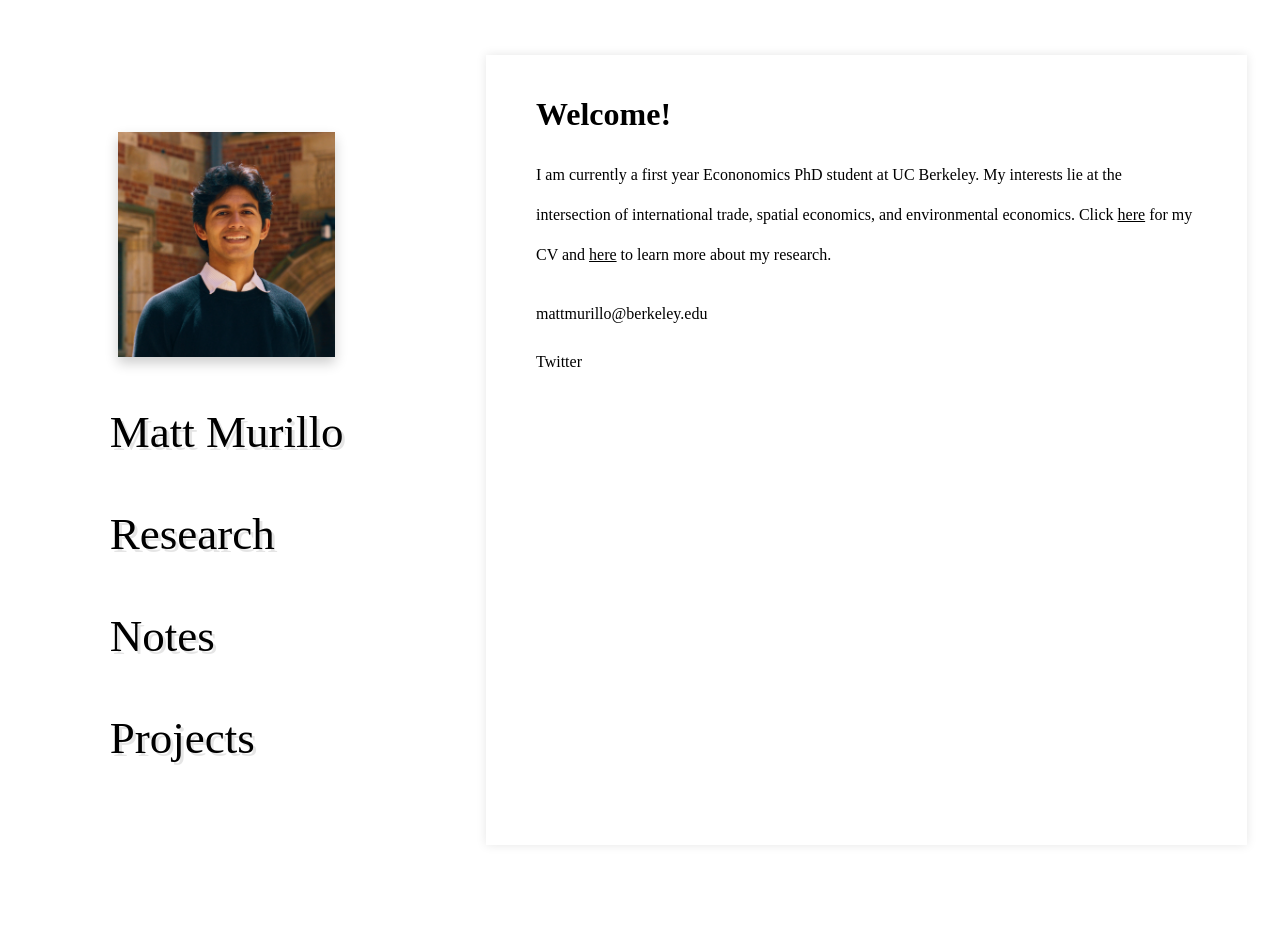
<file: index.html>
<!DOCTYPE html>
<html>
  <head>
    <meta name="viewport" content="width=device-width, initial-scale=1" />
    <title>Home</title>
    <link rel="stylesheet" type="text/css" href="style.css" />
  </head>
  <body>
    <div class="container">
      <nav class="navbar">
        <span class="name">Matt Murillo</span>
        <div class="hamburger-menu">
          <div class="line"></div>
          <div class="line"></div>
          <div class="line"></div>

          <div class="dropdown-menu">
            <a href="#Home">Home</a>
            <a href="#Research">Research</a>
            <a href="#Notes">Notes</a>
            <a href="#Projects">Projects</a>
            <!-- Add more links as needed -->
          </div>
        </div>
      </nav>
      <div class="left">
        <div class="triangle-container-back"></div>
        <div class="triangle-container-front"></div>
        <div class="triangle-container-line"></div>
        <div class="rectangle-border"></div>

        <div class="image">
          <a href="#Home"><img src="profile.jpg" class="profile" /></a>
        </div>

        <div class="menu">
          <!-- Your menu items here -->
          <ul>
            <li><a href="#Home">Matt Murillo</a></li>
            <li><a href="#Research">Research</a></li>
            <li><a href="#Notes">Notes</a></li>
            <li><a href="#Projects">Projects</a></li>
          </ul>
        </div>
      </div>

      <div class="right">
        <div class="Home">
          <div class="home-background">
            <div class="home-text">
              <div class="image-small-window">
                <a href="#Home"><img src="profile.jpg" class="profile" /></a>
              </div>
              <h1>Welcome!</h1>
              <p>
                I am currently a first year Econonomics PhD student at UC
                Berkeley. My interests lie at the intersection of international
                trade, spatial economics, and environmental economics. Click
                <a href="murillo-cv.pdf" , target="_blank"><u>here</u></a> for
                my CV and <a href="#Research"><u>here</u></a> to learn more
                about my research.
              </p>

              <li>
                <a href="mailto: mattmurillo@berkeley.edu"
                  >mattmurillo@berkeley.edu</a
                >
              </li>

              <li>
                <a href="https://twitter.com/Matt__Murillo" target="_blank"
                  >Twitter</a
                >
              </li>
            </div>
          </div>
        </div>
        <div class="Research">
          <div class="research-background">
            <div class="research-text">
              <h1>Research</h1>
              <h3>Published papers</h3>

              <li>Coming soon.</li>

              <h3>Working papers</h3>
              <li>
                <a href="papers/cdmmp2024.pdf" , target="_blank">
                  Voluntary Emission Restraints in Developing Economies: The
                  Role of Trade Policy
                  <i
                    >(with Lorenzo Caliendo, Marcelo Dolabella, Mauricio
                    Moreira, and Fernando Parro)</i
                  >
                </a>
              </li>
              <li>
                <a href="papers/m23.pdf" , target="_blank">
                  Trade, Taxation, and the Enviroment: Evaluating the Economic
                  Impact on Households
                </a>
              </li>
              <h3>Research assistantships</h3>
              <li>
                <a
                  href="https://ucf3c9bda5d0820935539838655e.dl.dropboxusercontent.com/cd/0/inline2/[base64]/file"
                  ,
                  target="_blank"
                  >Reciprocity and the China Shock
                  <i>(Bown, Caliendo, Parro, Staiger, Sykes)</i></a
                >
              </li>
              <a href="https://www.nber.org/papers/w30579" , target="_blank">
                <li>
                  Mechanics of Spatial Growth
                  <i>(Cai, Caliendo, Parro, Xiang)</i>
                </li></a
              >
              <li>
                <a
                  href="https://rcfeenstra.github.io/CFRT/TRHFW.html"
                  ,
                  target="_blank"
                >
                  Tariff Reductions, Heterogeneous Firms, and Welfare: Theory
                  and Evidence for the Last Two Decades
                  <i>(Caliendo, Feenstra, Romalis, Taylor)</i></a
                >
              </li>
              <li>
                <a
                  href="https://rcfeenstra.github.io/CFRT/Second-Best.html"
                  ,
                  target="_blank"
                >
                  A Second-Best Argument for Low Optimal Tariffs on Intermediate
                  Inputs
                  <i>(Caliendo, Feenstra, Romalis, Taylor)</i></a
                >
              </li>
              <li>
                <a href="https://fpeckert.me/CEM.pdf" target="_blank">
                  Transportation Infrastructure and City-Center Accessibility in
                  the US and Europe <i>(Conwell, Eckert, Mobarak)</i></a
                >
              </li>
            </div>
          </div>
        </div>
        <div class="Notes">
          <div class="notes-background">
            <div class="notes-text">
              <h1>Notes</h1>
          
                </ul>
              </li>

              <script>
                function toggleNotes(id) {
                  var notes = document.getElementById(id);
                  if (notes.style.display === "none") {
                    notes.style.display = "block";
                  } else {
                    notes.style.display = "none";
                  }
                }
              </script>
            </div>
          </div>
        </div>
        <div class="Projects">
          <div class="projects-background">
            <div class="projects-text">
              <h1>Projects</h1>
              <a
                href="https://rcfeenstra.github.io/CFRT/Tariff-Data.html"
                ,
                target="_blank"
                ><h3>CFRT Website</h3></a
              >
              <p>
                Developed the website for the paper, Tariff Reductions,
                Heterogeneous Firms, and Welfare: Theory and Evidence for the
                Last Two Decades by Caliendo, Feenstra, Romalis, and Taylor. You
                can visit the site to download tariff data from the years 1990
                to 2010 at the Standard International Trade Classification
                (SITC) 4-digit level.
              </p>
            </div>
          </div>
        </div>
        <div id="node-background"></div>
      </div>
    </div>

    <script src="script.js"></script>
  </body>
</html>
</file>
<file: style.css>
html,
body {
  margin: 0;
  padding: 0;
  height: 100vh; /* 100% of the viewport height */
  width: 100vw; /* 100% of the viewport width */
  box-sizing: border-box;
  /* font-family: "Proxima Nova", sans-serif; */
  font-family: "Avenir";

  color: black;
}

html {
  scroll-behavior: smooth;
}

canvas {
  display: block; /* Removes the default margin */
  width: 100%; /* Viewport width */
  height: 100%; /* Viewport height */
}

.container {
  display: flex;
  width: 100%;
  height: 100%;
  position: relative;
}

.left {
  flex: 0.5; /* Take up 50% of the container width */
  height: 100vh; /* Full viewport height */
  overflow-y: auto; /* Enable vertical scroll if needed */
  background-color: white;
  color: black;
  display: flex;
  flex-direction: column;
  align-items: center;
  justify-content: center;
  position: relative;
  padding: 20px; /* Add padding to prevent content from touching edges */
}
.right {
  flex: 1; /* Each div will take up 50% of the container width */
  height: 100vh;
  width: 100vh;
  overflow-y: hidden; /* Disable vertical scroll */
  overflow-x: hidden; /* Disable horizontal scroll */
}

.right {
  background-color: white;
  position: relative;
}

.image {
  position: relative; /* Establishes a positioning context for absolute children */
  display: flex; /* To center the child image */
  justify-content: center; /* Center horizontally */
  padding-top: 50px;
  padding-bottom: 0px;
  z-index: 5;
}

.profile {
  max-width: 225px; /* Maximum dimensions, allowing it to scale down */
  max-height: 225px;
  border-radius: 0%;
  box-shadow: 0px 6px 12px rgba(0, 0, 0, 0.2);
  position: relative;
}

.profile:hover {
  max-width: 225px; /* Maximum dimensions, allowing it to scale down */
  max-height: 225px;
  border-radius: 0%;
  animation: bounce 0.5s;
  box-shadow: 0px 6px 12px rgba(0, 0, 0, 0.2);
  position: relative;
}
@keyframes bounce {
  0%,
  100% {
    transform: translateY(0);
  }
  50% {
    transform: translateY(-10px);
  }
}

.menu {
  z-index: 5;
  width: 100%; /* Full width of the container */
  list-style-type: none; /* Remove default list styling */
  padding: 0px;
  text-align: center; /* Align menu items to the left */
  font-size: 45px;

  text-shadow: 3px 3px 0px rgba(0, 0, 0, 0.1);
}

.menu ul {
  display: inline-block;
  list-style-type: none; /* Remove default list styling */
  text-align: left;
  padding: 0;
}

.menu li {
  margin-bottom: 50px; /* Space between menu items */
  margin-top: 0px;
}

.menu a {
  text-decoration: none; /* Optional: Removes underline from links */
  color: black; /* Set link color */
  /* Additional link styles as needed */
}
#node-background {
  position: absolute;
  right: 0;
  top: 0;
  height: 100%;
  width: 100%;
  z-index: 0;
}

@keyframes slideInFromRight {
  from {
    transform: translateX(100%); /* Start off-screen to the right */
  }
  to {
    transform: translateX(0); /* End at the centered position */
  }
}

.slide-in {
  animation: slideInFromRight 0.5s ease-out forwards;
  display: flex; /* Or however you want to display it */
}

.Home {
  position: absolute;
  width: 100%;
  height: 100%;
  display: flex; /* Use Flexbox */
  justify-content: center; /* Center horizontally */
  align-items: center; /* Center vertically */
  z-index: 1;
}

.home-background {
  width: 80%; /* Adjust as needed */
  height: 80%; /* Adjust as needed */
  background-color: white;
  box-shadow: 0 0 10px rgba(0, 0, 0, 0.1);
  display: flex;
  padding: 50px;
  padding-top: 20px;
  position: relative;
}

.home-text {
  width: 100%; /* Adjust as needed */
  height: 100%; /* Adjust as needed */
  flex: 1;
  overflow: auto;
}

.home-background a:hover,
.research-background a:hover,
.notes-background a:hover,
.projects-background a:hover {
  text-shadow: none;
}

.Research {
  visibility: none;
  position: absolute;
  width: 100%;
  height: 100%;
  display: flex; /* Use Flexbox */
  justify-content: center; /* Center horizontally */
  align-items: center; /* Center vertically */
  z-index: 1;
}

.research-background {
  width: 80%; /* Adjust as needed */
  height: 80%; /* Adjust as needed */
  background-color: white;
  box-shadow: 0 0 10px rgba(0, 0, 0, 0.1);
  display: flex;
  padding: 50px;
  padding-top: 20px;
  position: relative;
}

.research-text {
  width: 100%; /* Adjust as needed */
  height: 100%; /* Adjust as needed */
  flex: 1;
  overflow: auto;
}

.Notes {
  visibility: none;
  position: absolute;
  width: 100%;
  height: 100%;
  display: flex; /* Use Flexbox */
  justify-content: center; /* Center horizontally */
  align-items: center; /* Center vertically */

  z-index: 1;
}

.notes-background {
  width: 80%; /* Adjust as needed */
  height: 80%; /* Adjust as needed */
  background-color: white;
  box-shadow: 0 0 10px rgba(0, 0, 0, 0.1);
  display: flex;
  padding: 50px;
  padding-top: 20px;
  position: relative;
}

.notes-text {
  width: 100%; /* Adjust as needed */
  height: 100%; /* Adjust as needed */
  flex: 1;
  overflow: auto;
}

.Projects {
  visibility: none;
  position: absolute;
  width: 100%;
  height: 100%;
  display: flex; /* Use Flexbox */
  justify-content: center; /* Center horizontally */
  align-items: center; /* Center vertically */

  z-index: 1;
}

.projects-background {
  width: 80%; /* Adjust as needed */
  height: 80%; /* Adjust as needed */
  background-color: white;
  box-shadow: 0 0 10px rgba(0, 0, 0, 0.1);
  display: flex;
  padding: 50px;
  padding-top: 20px;
  position: relative;
}

.projects-text {
  width: 100%; /* Adjust as needed */
  height: 100%; /* Adjust as needed */
  flex: 1;
  overflow: auto;
}

p {
  line-height: 2.5;
  margin: 0;
}

li {
  margin: 30px 0;
  list-style-type: none; /* Remove default list styling */
}

a {
  text-decoration: none;
  color: black;
}

a:hover {
  font-style: italic;
}
h2 {
  margin-top: 30px;
}

h3 {
  margin-top: 30px;
}
.navbar {
  display: none;
}
.image-small-window {
  display: none;
}

.image_small {
  display: none;
}

@media screen and (max-width: 875px) {
  html,
  body {
    margin: 0;
    padding: 0;
    height: auto; /* 100% of the viewport height */
    width: 100%; /* 100% of the viewport width */
    box-sizing: border-box;
    overflow-y: hidden;
  }

  .left {
    display: none;
  }

  .navbar {
    display: flex;
    background-color: black; /* Example background color */
    color: white; /* Text color */
    text-align: center;
    padding: 20px 0; /* Top and Bottom Padding */
    width: 100%;
    position: absolute;
    top: 0;
    left: 0;
    z-index: 100;
  }
  .image_small {
    display: flex;
    justify-content: left;
    position: relative;
  }
  .profile {
    max-width: 300px; /* Maximum dimensions, allowing it to scale down */
    max-height: 300px;
    border-radius: 0%;
  }
  .profile:hover {
    max-width: 300px; /* Maximum dimensions, allowing it to scale down */
    max-height: 300px;
    border-radius: 0%;
    animation: none;
    box-shadow: 0px 6px 12px rgba(0, 0, 0, 0.2);
    position: relative;
  }

  .hamburger-menu {
    position: absolute;
    top: 50%;
    right: 5%; /* Adjust as needed */
    transform: translateY(-50%);
    cursor: pointer;
    z-index: 10;
  }

  .hamburger-menu .line {
    width: 30px; /* Width of the hamburger lines */
    height: 3px; /* Height of the hamburger lines */
    background-color: white; /* Color of the hamburger lines */
    margin: 5px 0; /* Spacing between the lines */
  }

  .hamburger-menu:hover .line {
    background-color: rgb(227, 225, 225);
  }

  .dropdown-menu {
    position: absolute;
    right: 0;
    background-color: #f9f9f9; /* Background color of the dropdown */
    min-width: 160px; /* Width of the dropdown */
    box-shadow: 0px 8px 16px 0px rgba(0, 0, 0, 0.2); /* Optional: for a shadow effect */
    z-index: 10;
    height: 0;
    opacity: 0;
    overflow: hidden;
    transition: height 0.5s ease, opacity 0.5s ease;
  }
  .dropdown-menu.show {
    max-height: 500px; /* Adjust to fit content */
    opacity: 1;
  }

  .dropdown-menu a {
    color: black;
    padding: 12px 16px;
    text-decoration: none;
    display: block;
    z-index: 10;
  }

  a {
    color: black;
  }
  a:hover {
    text-shadow: none;
  }

  .right {
    position: relative;
    overflow-x: hidden;
    overflow-y: visible;
  }

  .name {
    padding-left: 7%;
    font-size: 25px;
    text-shadow: 4px 4px 0px rgba(0, 0, 0, 0.1);
  }
  .Home,
  .Notes,
  .Projects,
  .Research {
    height: auto;
    padding-top: 100px;
    scroll-behavior: smooth;
  }

  .home-background,
  .research-background,
  .projects-background,
  .notes-background {
    background-color: #f9f9f9;
    opacity: 90%;
    max-height: 1000px;
    padding-bottom: 40%;
  }
  .notes-background {
    padding-bottom: 500px;
  }

  .home-text,
  .research-text,
  .projects-text,
  .notes-text {
    width: 100%; /* Adjust as needed */
    flex: 1;
  }

  .fade-out {
    opacity: 0;
    transition: opacity 0.5s ease;
  }

  #node-background {
    position: absolute;
    overflow-y: visible;
    height: max-content;
  }

  .image-small-window {
    display: flex;
    justify-content: center;
    size: 100%;
  }
}
</file>
